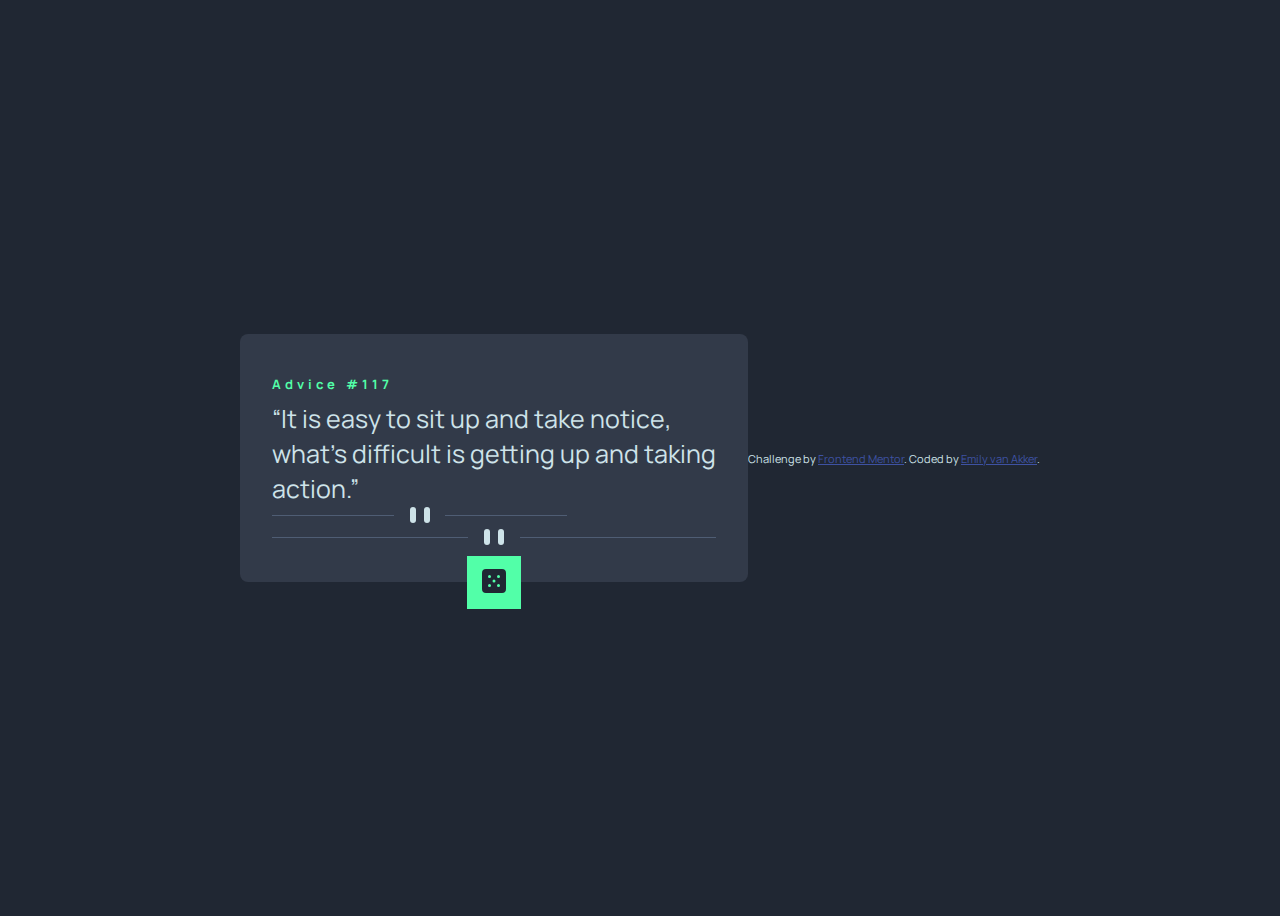
<file: index.html>
<!DOCTYPE html>
<html lang="en">
	<head>
		<meta charset="UTF-8" />
		<meta name="viewport" content="width=device-width, initial-scale=1.0" />
		<!-- displays site properly based on user's device -->

		<link
		rel="icon"
		type="image/png"
		sizes="32x32"
		href="./images/favicon-32x32.png"
		/>

		<title>Frontend Mentor | Advice generator app</title>
		<link rel="preconnect" href="https://fonts.googleapis.com">
		<link rel="preconnect" href="https://fonts.gstatic.com" crossorigin>
		<link href="https://fonts.googleapis.com/css2?family=Manrope:wght@800&display=swap" rel="stylesheet">
		<link href="https://cdn.jsdelivr.net/npm/bootstrap@5.1.3/dist/css/bootstrap.min.css" rel="stylesheet" integrity="sha384-1BmE4kWBq78iYhFldvKuhfTAU6auU8tT94WrHftjDbrCEXSU1oBoqyl2QvZ6jIW3" crossorigin="anonymous">
		<link rel="stylesheet" href="styles.css">
	</head>
	<body>
		<main class="container">
			<div class="row">
				<div class="col-12 m-auto">
					<article class="text-center mx-auto">
						<!-- Advice ID goes here -->
						<h1 class="text-uppercase py-4 mb-0">Advice #<span id="advice_number"></span></h1>
						<!-- Advice quote goes here -->
						<q id="advice_text"></q>
						<div class="mt-4 mb-5">
							<img class="d-md-none m-auto" src="./images/pattern-divider-mobile.svg" alt="mobile page divider">
							<img class="d-none d-md-block m-auto" src="./images/pattern-divider-desktop.svg" alt="desktop page divider">
						</div>
						<button type="submit" class="rounded-circle" id="generate_advice" title="Generate Advice"><img src="./images/icon-dice.svg" alt="dice icon"></button>
					</article>
				</div>
			</div>
		</main>
		<footer class="fixed-bottom">
			<div class="attribution pb-3 m-auto">
				Challenge by
				<a href="https://www.frontendmentor.io?ref=challenge" target="_blank"
					>Frontend Mentor</a
				>. Coded by <a href="#">Emily van Akker</a>.
			</div>
		</footer>
		<script src="https://ajax.googleapis.com/ajax/libs/jquery/3.5.1/jquery.min.js"></script>
		<script src="https://cdn.jsdelivr.net/npm/bootstrap@5.1.3/dist/js/bootstrap.bundle.min.js" integrity="sha384-ka7Sk0Gln4gmtz2MlQnikT1wXgYsOg+OMhuP+IlRH9sENBO0LRn5q+8nbTov4+1p" crossorigin="anonymous"></script>
		<script src="./main.js"></script>
	</body>
</html>
</file>
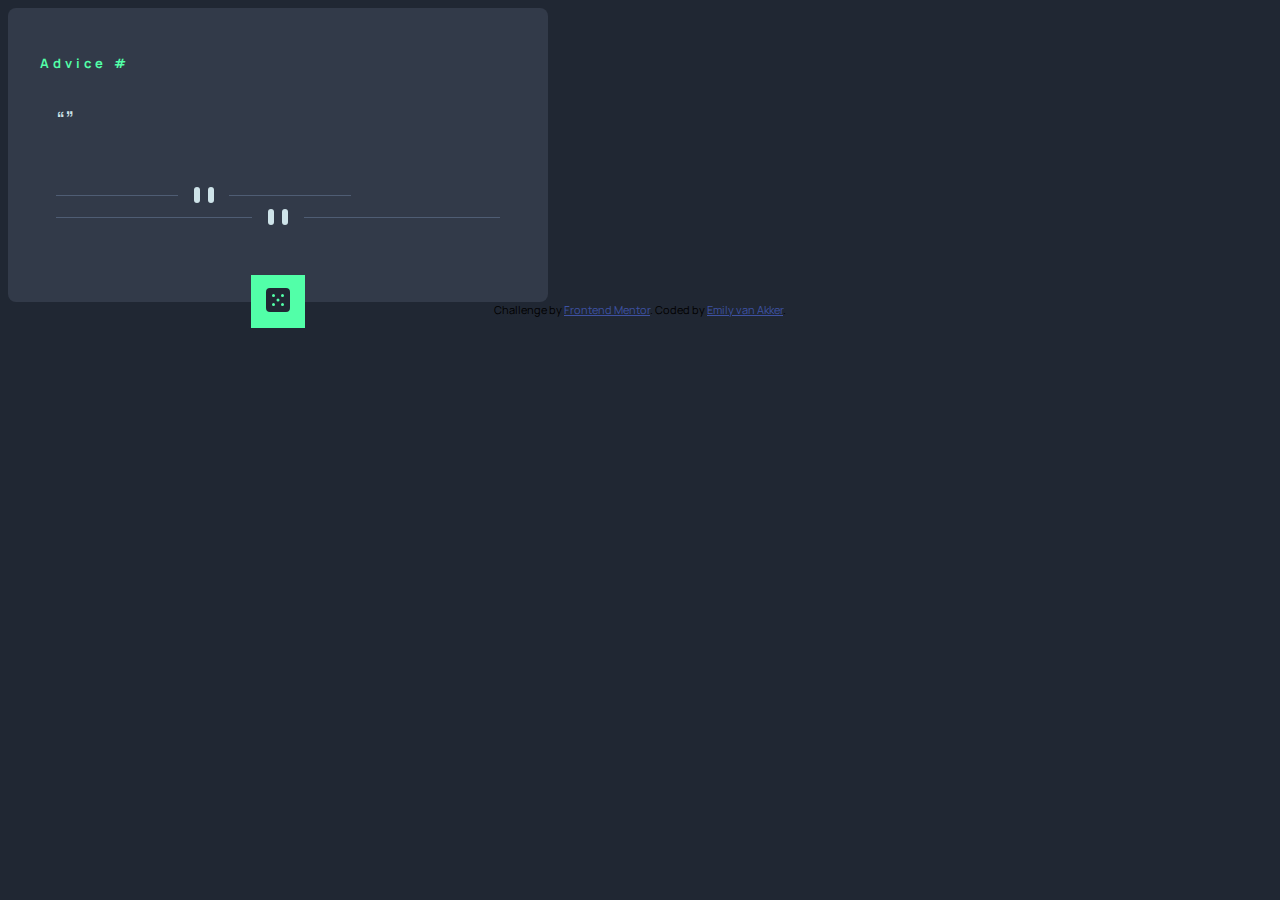
<file: advice-generator-app-main/advice-generator-app-main/index.html>
<!DOCTYPE html>
<html lang="en">
	<head>
		<meta charset="UTF-8" />
		<meta name="viewport" content="width=device-width, initial-scale=1.0" />
		<!-- displays site properly based on user's device -->

		<link
		rel="icon"
		type="image/png"
		sizes="32x32"
		href="./images/favicon-32x32.png"
		/>

		<title>Frontend Mentor | Advice generator app</title>
		<link rel="preconnect" href="https://fonts.googleapis.com">
		<link rel="preconnect" href="https://fonts.gstatic.com" crossorigin>
		<link href="https://fonts.googleapis.com/css2?family=Manrope:wght@800&display=swap" rel="stylesheet">
		<link href="https://cdn.jsdelivr.net/npm/bootstrap@5.1.3/dist/css/bootstrap.min.css" rel="stylesheet" integrity="sha384-1BmE4kWBq78iYhFldvKuhfTAU6auU8tT94WrHftjDbrCEXSU1oBoqyl2QvZ6jIW3" crossorigin="anonymous">
		<link rel="stylesheet" href="styles.css">
	</head>
	<body>
		<div class="container">
			<div class="row my-5 pt-3">
				<div class="col-12 col-md-6 m-auto">
					<article class="text-center m-auto">
						<!-- Advice ID goes here -->
						<h6 class="text-uppercase py-4 mb-0">Advice #<span id="advice_number"></span></h6>
						<!-- Advice quote goes here -->
						<q id="advice_text"></q>
						<div class="divider">
							<img class="d-md-none m-auto" src="./images/pattern-divider-mobile.svg">
							<img class="d-none d-md-block m-auto" src="./images/pattern-divider-desktop.svg">
						</div>
						<button type="submit" class="rounded-circle" id="generate_advice"><img src="./images/icon-dice.svg"></button>
					</article>
				</div>
			</div>
			<div class="row fixed-bottom">
				<div class="col-12 col-md-6 m-auto">
					<div class="attribution pb-3">
						Challenge by
						<a href="https://www.frontendmentor.io?ref=challenge" target="_blank"
							>Frontend Mentor</a
						>. Coded by <a href="#">Emily van Akker</a>.
					</div>
				</div>
			</div>
		</div>
		<script src="https://ajax.googleapis.com/ajax/libs/jquery/3.5.1/jquery.min.js"></script>
		<script src="https://cdn.jsdelivr.net/npm/bootstrap@5.1.3/dist/js/bootstrap.bundle.min.js" integrity="sha384-ka7Sk0Gln4gmtz2MlQnikT1wXgYsOg+OMhuP+IlRH9sENBO0LRn5q+8nbTov4+1p" crossorigin="anonymous"></script>
		<script src="./main.js"></script>
	</body>
</html>
</file>
<file: styles.css>
body {
    background-color: #202733;
    font-family: Manrope;
    height: 100vh;
    display: flex;
    justify-content: center;
    align-items: center;
}

article {
    background-color: hsl(217, 19%, 24%);
    border-radius: 0.5rem;
    padding: 2rem;
    position: relative;
    width: min-content;
}

h1 {
    color:hsl(150, 100%, 66%);
    font-size: small;
    letter-spacing: 0.25rem;
}

q {
    font-size: 25px;
    color: hsl(193, 38%, 86%);
}

button {
    position: absolute;
    bottom: -2em;
    left: calc(50% - 2em);
    background-color: hsl(150, 100%, 66%);
    width: 4em;
    height: 4em;
    border: none;
}

button:active {
    box-shadow: 0 0 1rem 0.75rem rgba(82 255 168 / 25%);
}

.attribution {
    font-size: 11px;
    text-align: center;
    color: hsl(193, 38%, 86%);
}

.attribution a {
    color: hsl(228, 45%, 44%);
}
</file>
<file: advice-generator-app-main/advice-generator-app-main/styles.css>
body {
    background-color: #202733;
    font-family: Manrope;
}

article {
    background-color: hsl(217, 19%, 24%);
    border-radius: 0.5rem;
    position: relative;
    padding: 1rem 2rem;
    width: min-content;
}

h6 {
    color:hsl(150, 100%, 66%);
    font-size: small;
    letter-spacing: 0.25rem;
}

q {
    font-size: 25px;
    color: hsl(193, 38%, 86%);
    padding: 0 1rem;
}

.divider {
    margin: 3rem 1rem 3.5rem 1rem;
}

button {
    position: absolute;
    bottom: -2em;
    left: calc(50% - 2em);
    background-color: hsl(150, 100%, 66%);
    width: 4em;
    height: 4em;
    border: none;
}

button:active, button:hover {
    box-shadow: 0 0 1rem 0.75rem rgba(82 255 168 / 25%);
}

.attribution {
    font-size: 11px;
    text-align: center;
}

.attribution a {
    color: hsl(228, 45%, 44%);
}
</file>
